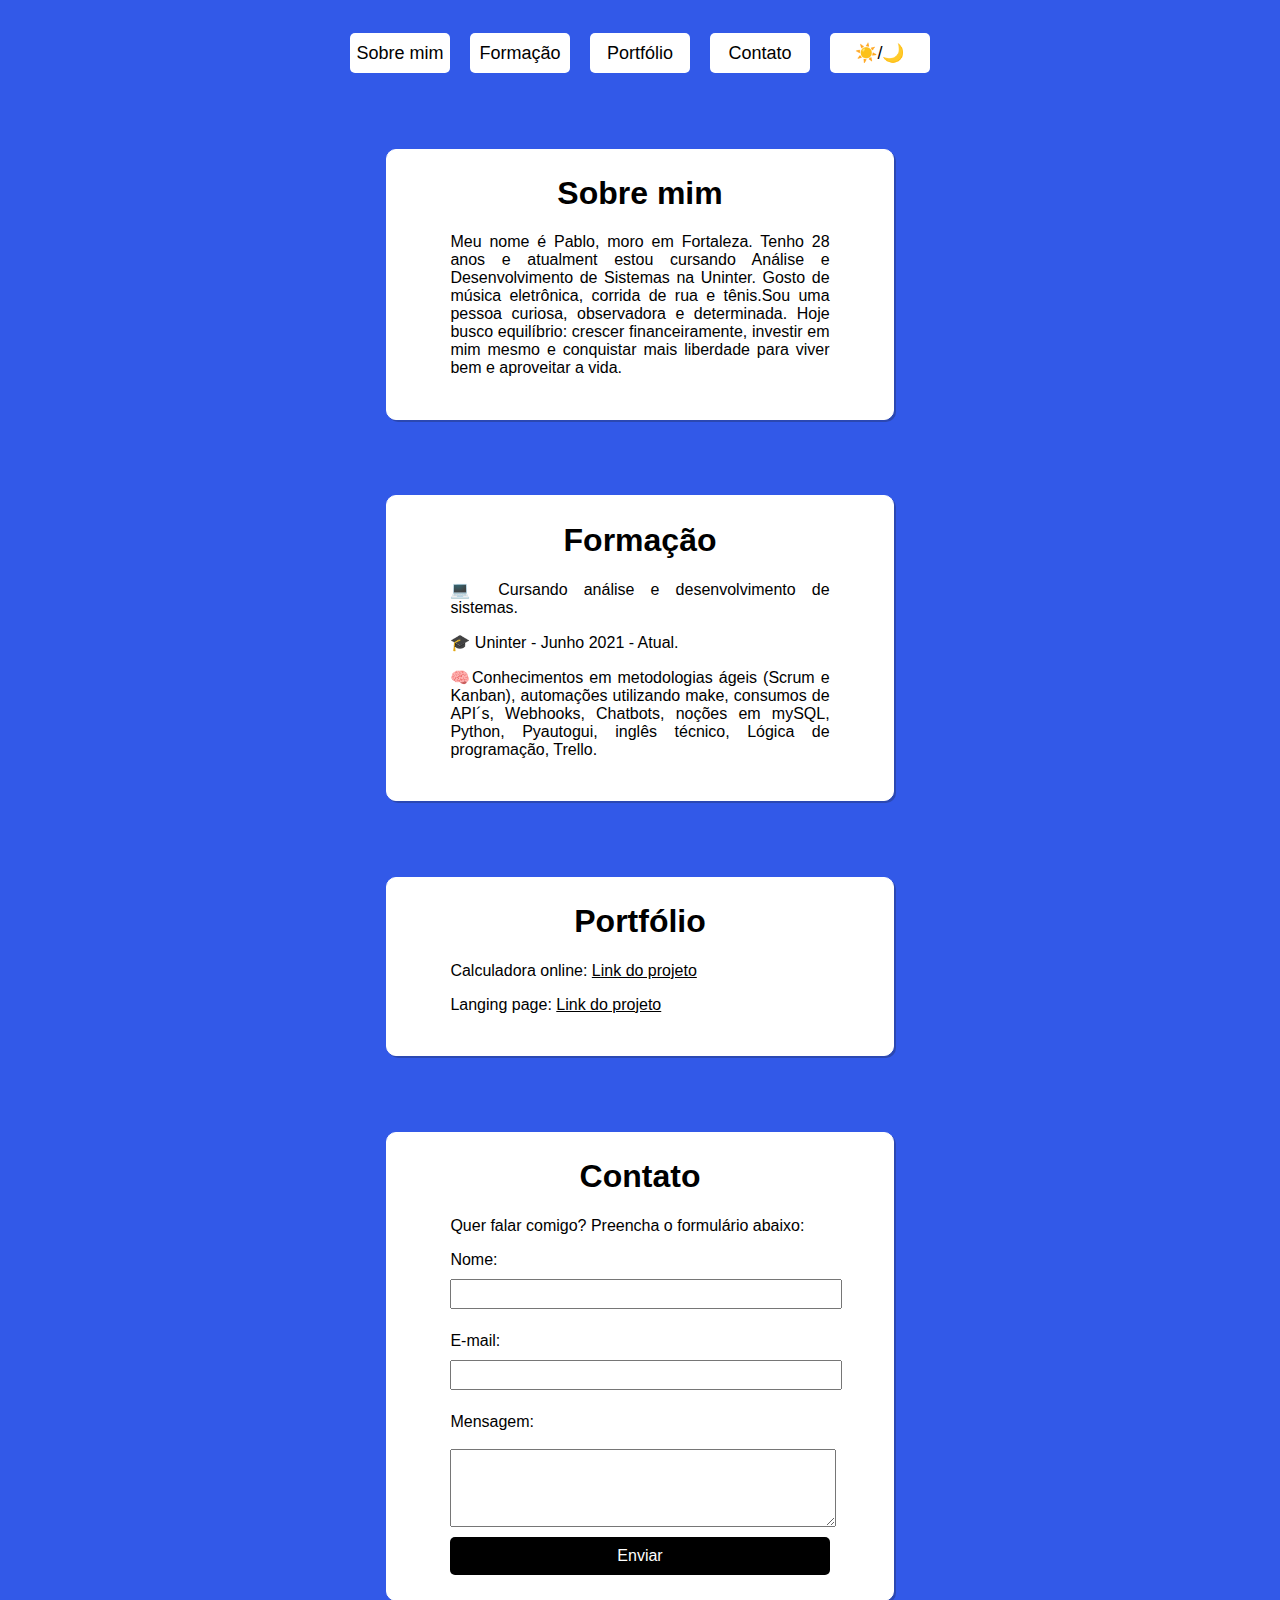
<file: index.html>
<!DOCTYPE html>
<html lang="en">
<head>
    <meta charset="UTF-8">
    <meta name="viewport" content="width=device-width, initial-scale=1.0">
    <title>Portfólio pessoal</title>
    <link rel="stylesheet" href="style.css">
</head>
<body>
    <header>
        <nav>
            <a href="#sobre_mim">Sobre mim</a>
            <a href="#formacao">Formação</a>
            <a href="#portfolio">Portfólio</a>
            <a href="#contato">Contato</a>
            <a href="" id="botao-tema">☀️/🌙</a>
        </nav>
    </header>
    <main>
        <section id="sobre_mim">
            <h1>Sobre mim</h1>
            <p>Meu nome é Pablo, moro em Fortaleza. Tenho 28 anos e atualment estou cursando Análise e Desenvolvimento de Sistemas na Uninter. Gosto de música eletrônica, corrida de rua e tênis.Sou uma pessoa curiosa, observadora e determinada. Hoje busco equilíbrio: crescer financeiramente, investir em mim mesmo e conquistar mais liberdade para viver bem e aproveitar a vida.</p>
        </section>
        <section id="formacao">
            <h1>Formação</h1>
            <p>💻 Cursando análise e desenvolvimento de sistemas.</p>
            <p>🎓 Uninter - Junho 2021 - Atual.</p>
            <p>🧠Conhecimentos em metodologias ágeis (Scrum e Kanban), automações utilizando make, consumos de API´s, Webhooks, Chatbots, noções em mySQL, Python, Pyautogui, inglês técnico, Lógica de programação, Trello.</p>
        </section>
        <section id="portfolio">
            <h1>Portfólio</h1>
            <p>Calculadora online: <a href="https://pablosilva23.github.io/calculadora/" target="_blank">Link do projeto</a></p>
            <p>Langing page: <a href="https://pablosilva23.github.io/trafalgar-landing-page/" target="_blank">Link do projeto</a></p>
        </section>
        <section id="contato">
            <h1>Contato</h1>
  
                <p>Quer falar comigo? Preencha o formulário abaixo:</p>
                
                <form action="#" method="post" id="form">
                    <label for="nome">Nome:</label>
                    <input type="text" id="nome" name="nome" required> <br>
                    
                    <label for="email">E-mail:</label>
                    <input type="email" id="email" name="email" required> <br>
                    
                    <label for="mensagem">Mensagem:</label><br>
                    <textarea id="mensagem" name="mensagem" rows="4" required></textarea>
                    
                    <button type="submit" id="btn">Enviar</button>
                </form>        
        </section> 
    </main>
    <script src="script.js"></script>
</body>
</html>
</file>
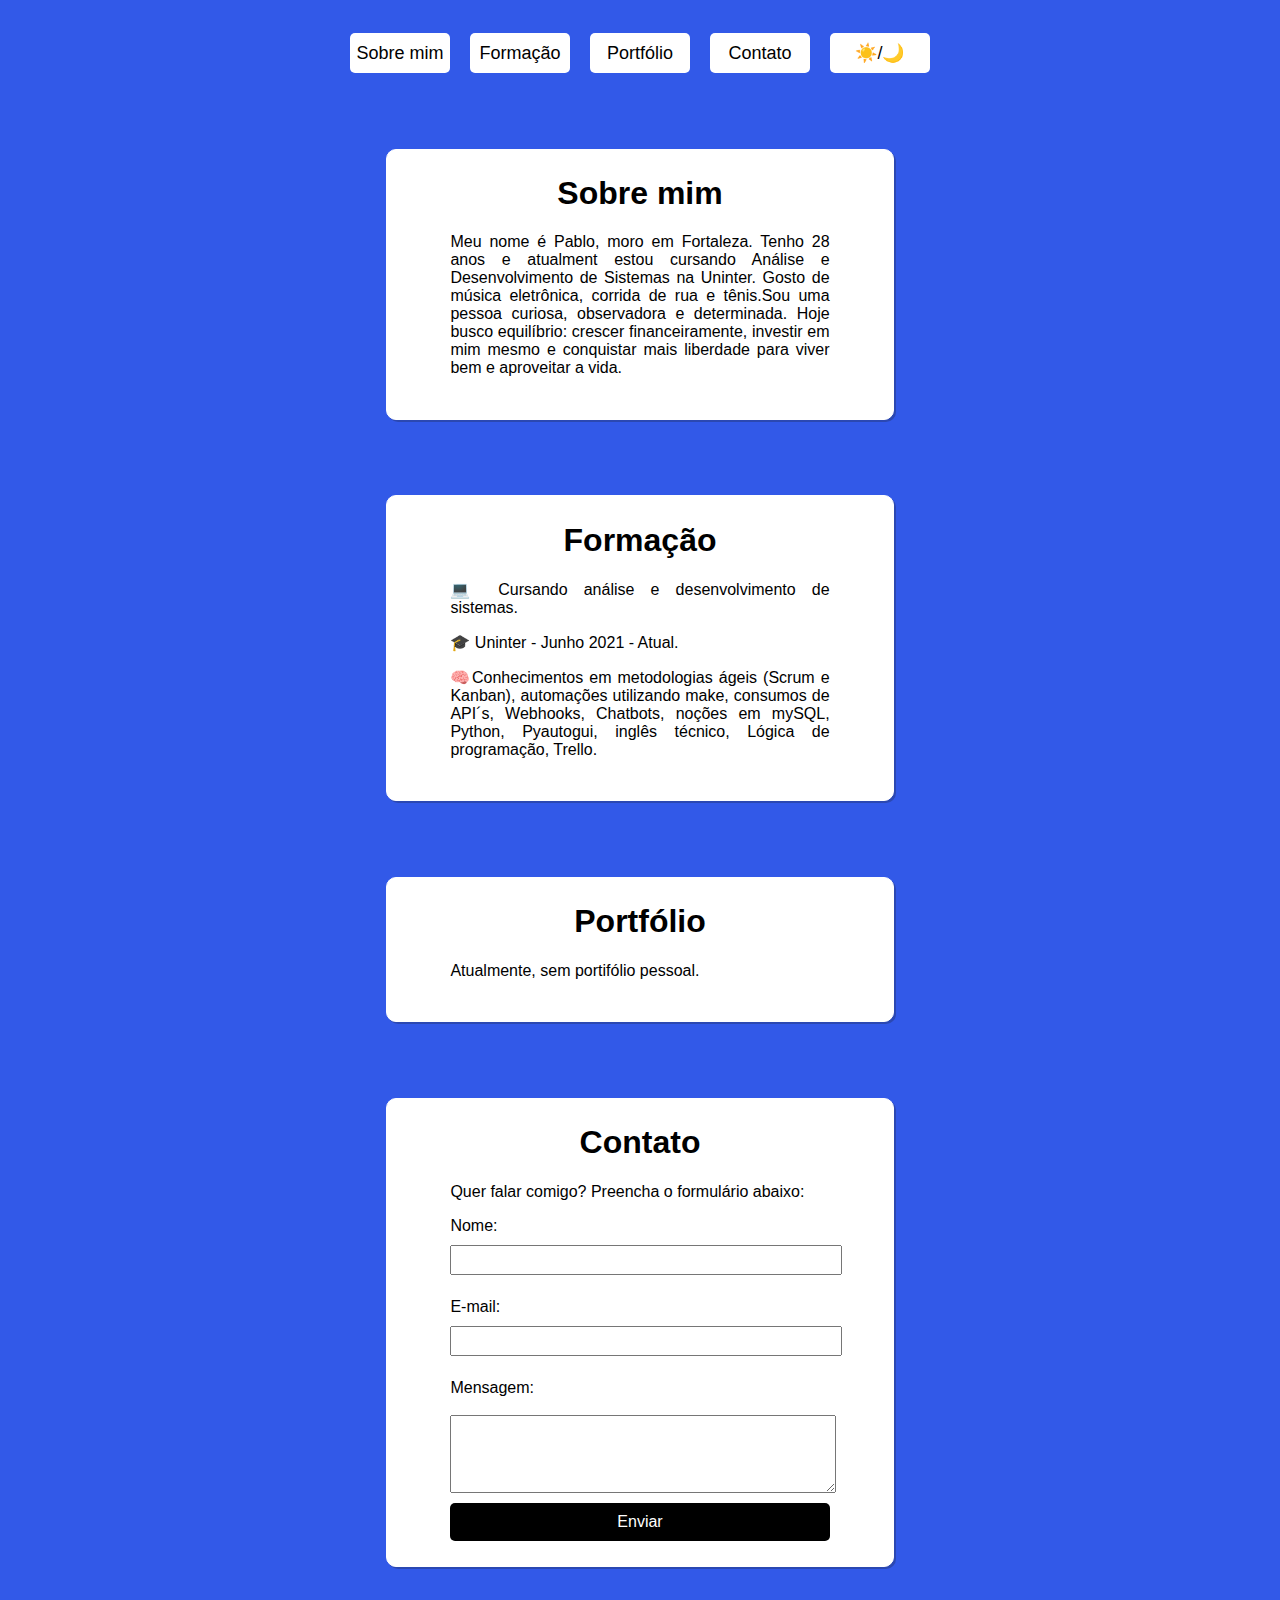
<file: index.html.html>
<!DOCTYPE html>
<html lang="en">
<head>
    <meta charset="UTF-8">
    <meta name="viewport" content="width=device-width, initial-scale=1.0">
    <title>Portfólio pessoal</title>
    <link rel="stylesheet" href="style.css">
</head>
<body>
    <header>
        <nav>
            <a href="#sobre_mim">Sobre mim</a>
            <a href="#formacao">Formação</a>
            <a href="#portfolio">Portfólio</a>
            <a href="#contato">Contato</a>
            <a href="" id="botao-tema">☀️/🌙</a>
        </nav>
    </header>
    <main>
        <section id="sobre_mim">
            <h1>Sobre mim</h1>
            <p>Meu nome é Pablo, moro em Fortaleza. Tenho 28 anos e atualment estou cursando Análise e Desenvolvimento de Sistemas na Uninter. Gosto de música eletrônica, corrida de rua e tênis.Sou uma pessoa curiosa, observadora e determinada. Hoje busco equilíbrio: crescer financeiramente, investir em mim mesmo e conquistar mais liberdade para viver bem e aproveitar a vida.</p>
        </section>
        <section id="formacao">
            <h1>Formação</h1>
            <p>💻 Cursando análise e desenvolvimento de sistemas.</p>
            <p>🎓 Uninter - Junho 2021 - Atual.</p>
            <p>🧠Conhecimentos em metodologias ágeis (Scrum e Kanban), automações utilizando make, consumos de API´s, Webhooks, Chatbots, noções em mySQL, Python, Pyautogui, inglês técnico, Lógica de programação, Trello.</p>
        </section>
        <section id="portfolio">
            <h1>Portfólio</h1>
            <p>Atualmente, sem portifólio pessoal.</p>
        </section>
        <section id="contato">
            <h1>Contato</h1>
  
                <p>Quer falar comigo? Preencha o formulário abaixo:</p>
                
                <form action="#" method="post" id="form">
                    <label for="nome">Nome:</label>
                    <input type="text" id="nome" name="nome" required> <br>
                    
                    <label for="email">E-mail:</label>
                    <input type="email" id="email" name="email" required> <br>
                    
                    <label for="mensagem">Mensagem:</label><br>
                    <textarea id="mensagem" name="mensagem" rows="4" required></textarea>
                    
                    <button type="submit" id="btn">Enviar</button>
                </form>        
        </section> 
    </main>
    <script src="script.js"></script>
</body>
</html>
</file>
<file: style.css>
body {
            background-color: #3259e8;
            font-family: open-sans, sans-serif;
        }
/* configurando o tema escuro */
        body.dark-mode {
            background-color: #1e1e1e;
        }
/* suavizando o direcionamento das seções após o click na barra de navegação*/
        html {
            scroll-behavior: smooth;
        }
        * {
           color: black;
        }
        h1{
            margin-top: 0;
        }
        nav {
            display: flex;
            justify-content: center;
            margin-bottom: 50px;
            padding: 2%;
            gap: 20px;
        }
        nav a {
            text-decoration: none;
            justify-content: space-around;
            font-style: bold;
            font-size: large;
            color: black;
            background-color: white;
            height: 40px;
            width: 100px;
            text-align: center;
            line-height: 40px;
            border-radius: 5px;
        }
        main {
            display: flex;
            flex-direction: column;
            align-items: center;
        }
        section {
            border: 1px solid white;
            box-shadow: 2px 2px #1a191943;
            text-align: justify;
            padding: 2% 5% 2% 5%;  
            margin-bottom: 6%;
            border-radius: 10px;
            width: 30%;
            background-color: white;
        }
        section h1 {
            text-align: center;
        }

        /* Ao passar o mouse, as seções ficarão levemente maiores e mudarão para outra cor */
        section:hover {
            width: 32%;
            box-shadow: 4px 4px #1a191943;
            border: 1px solid black;
        }
        section:hover, nav a:hover {
            color: white;
            background-color: #f9b208;
            transition: 0.2s;
        }
        section:hover h1, section:hover p {
            color: black;
            transition: 0.6s;
        }
        section #contato form input{
            width: 50%;
        }
        form {
            width: 100%;
            max-width: 30rem;
        }
        label, input, textarea, button {
            display: block;
            width: 100%;
            font-size: 1rem;
        }
        input {
            margin: 10px 0 5px 0;
            padding: 4px;
        }
        button {
            margin-top: 10px;
            background-color: black;
            color: white;
            border: none;
            padding: 10px 20px;
            border-radius: 5px;
            cursor: pointer;
        }

/*responsividade em dispositivos móveis*/ 

@media (max-width: 768px) and (min-width: 421px) {

            /*O bloco de seções sofre uma leve mudança de tamanho e cor ao clicar na tela*/

            section {
                width: 80%;
            }
            section:hover {
                width: 77%;
            }
            /*a barra de navegação quebra de acordo com o tamanho da página*/
            nav {
                flex-wrap: wrap;
            }
        }
</file>
